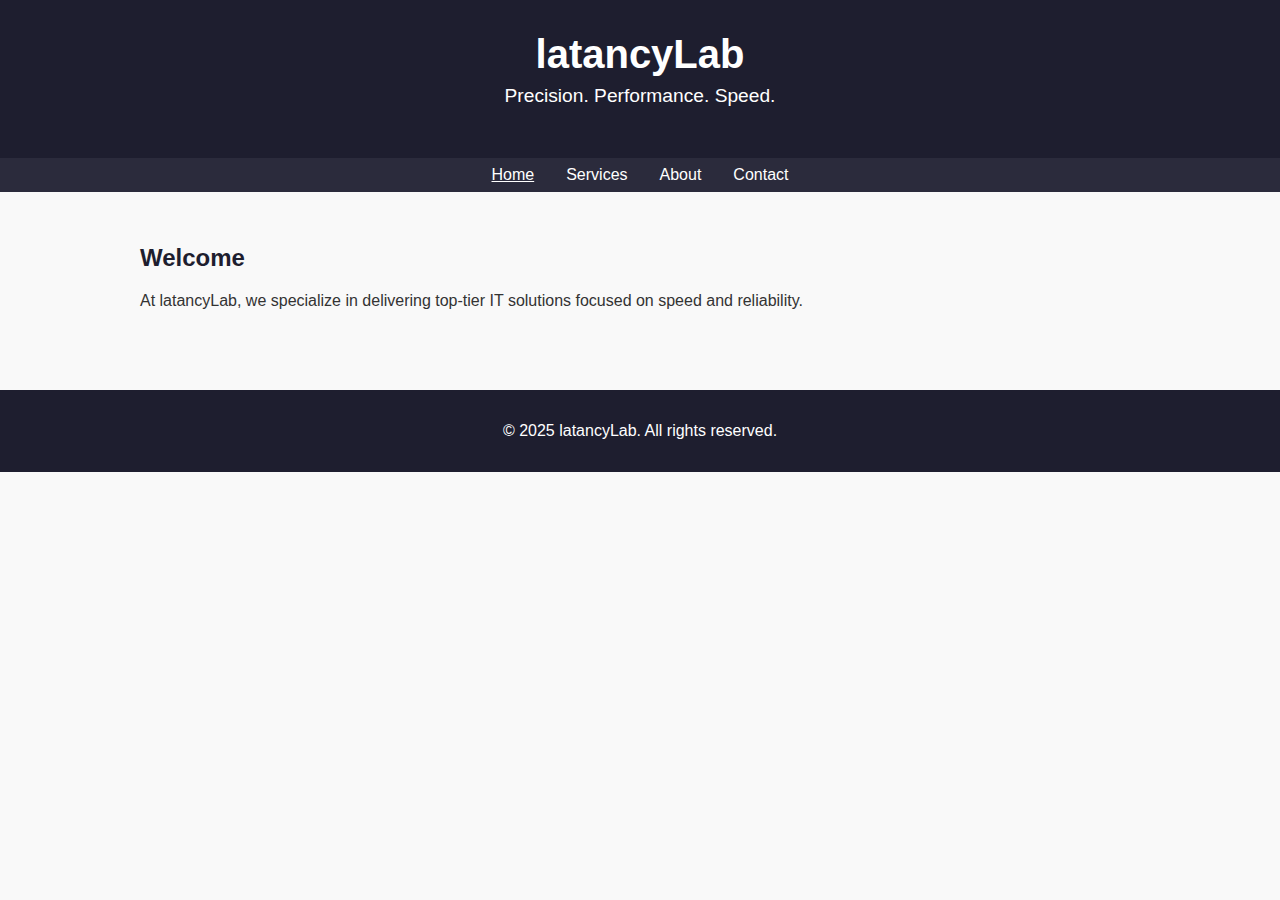
<file: index.html>
<!DOCTYPE html>
<html lang="en">
<head>
    <meta charset="UTF-8">
    <meta name="viewport" content="width=device-width, initial-scale=1.0">
    <meta name="description" content="Home - latancyLab">
    <title>Home - latancyLab</title>
    <link rel="stylesheet" href="style.css">
</head>
<body>

<header>
    <h1>latancyLab</h1>
    <p>Precision. Performance. Speed.</p>
</header>


    <nav>
        <a href="index.html" style="text-decoration:underline;">Home</a>
        <a href="services.html" >Services</a>
        <a href="about.html" >About</a>
        <a href="contact.html" >Contact</a>
    </nav>
    

<section>
    <h2>Welcome</h2><p>At latancyLab, we specialize in delivering top-tier IT solutions focused on speed and reliability.</p>
</section>

<footer>
    <p>&copy; 2025 latancyLab. All rights reserved.</p>
</footer>

</body>
</html>
</file>
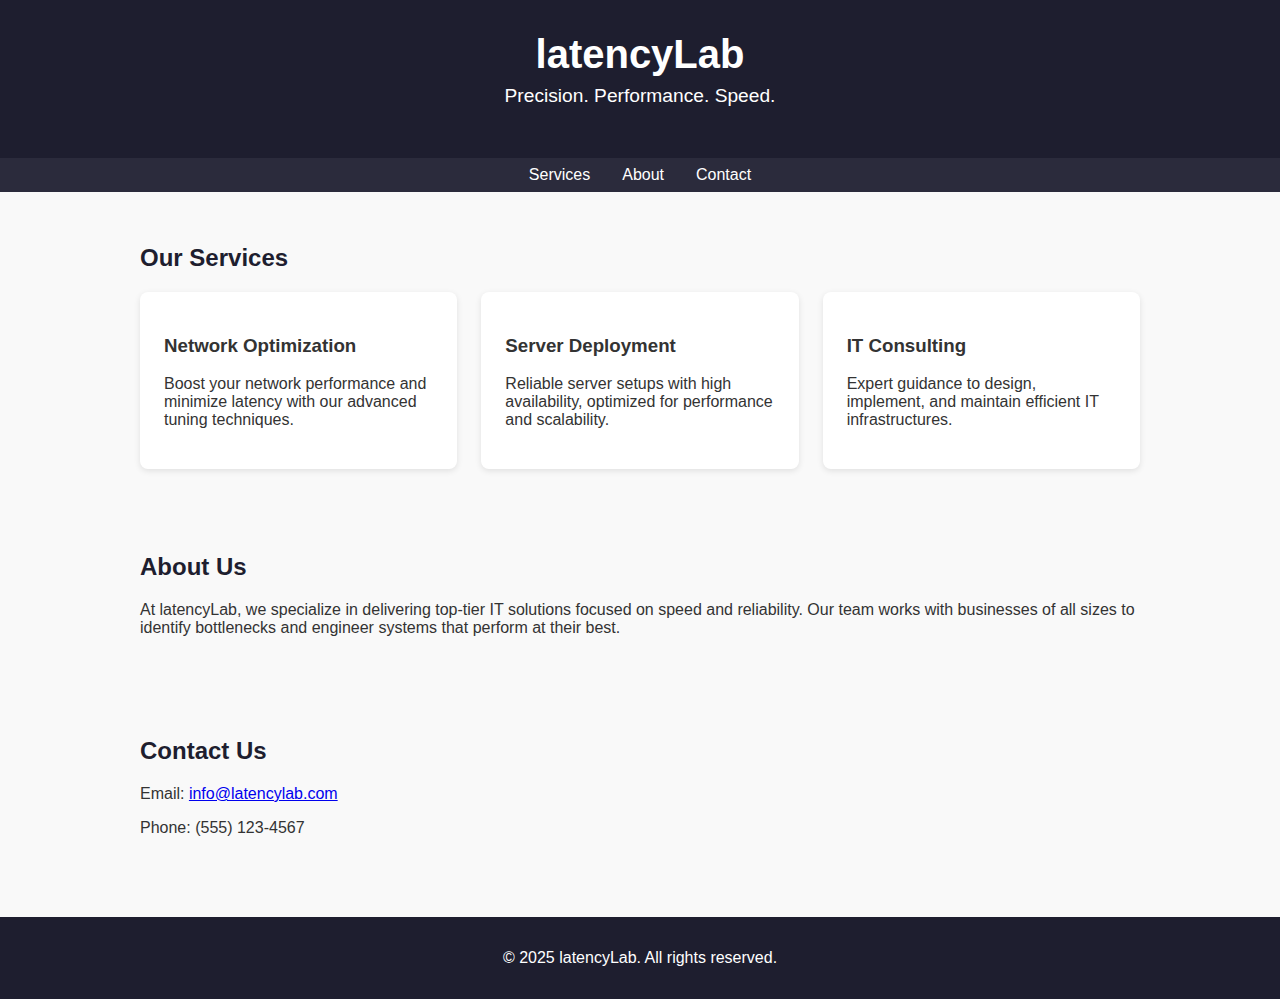
<file: Index.html>
<!DOCTYPE html>
<html lang="en">
<head>
    <meta charset="UTF-8">
    <meta name="viewport" content="width=device-width, initial-scale=1.0">
    <meta name="description" content="latencyLab - Optimizing IT performance, reducing latency, and delivering high-speed network solutions.">
    <title>latencyLab</title>
    <style>
        body {
            font-family: Arial, sans-serif;
            margin: 0;
            background-color: #f9f9f9;
            color: #333;
        }
        header {
            background-color: #1e1e2f;
            color: white;
            text-align: center;
            padding: 2rem;
        }
        header h1 {
            margin: 0;
            font-size: 2.5rem;
        }
        header p {
            font-size: 1.2rem;
            margin-top: 0.5rem;
        }
        nav {
            background-color: #2b2b3c;
            display: flex;
            justify-content: center;
            padding: 0.5rem;
        }
        nav a {
            color: white;
            margin: 0 1rem;
            text-decoration: none;
        }
        nav a:hover {
            text-decoration: underline;
        }
        section {
            max-width: 1000px;
            margin: auto;
            padding: 2rem;
        }
        h2 {
            color: #1e1e2f;
        }
        .services {
            display: grid;
            grid-template-columns: repeat(auto-fit, minmax(250px, 1fr));
            gap: 1.5rem;
        }
        .service-card {
            background: white;
            padding: 1.5rem;
            border-radius: 8px;
            box-shadow: 0 2px 6px rgba(0,0,0,0.1);
        }
        footer {
            background-color: #1e1e2f;
            color: white;
            text-align: center;
            padding: 1rem;
            margin-top: 2rem;
        }
    </style>
</head>
<body>

    <header>
        <h1>latencyLab</h1>
        <p>Precision. Performance. Speed.</p>
    </header>

    <nav>
        <a href="#services">Services</a>
        <a href="#about">About</a>
        <a href="#contact">Contact</a>
    </nav>

    <section id="services">
        <h2>Our Services</h2>
        <div class="services">
            <div class="service-card">
                <h3>Network Optimization</h3>
                <p>Boost your network performance and minimize latency with our advanced tuning techniques.</p>
            </div>
            <div class="service-card">
                <h3>Server Deployment</h3>
                <p>Reliable server setups with high availability, optimized for performance and scalability.</p>
            </div>
            <div class="service-card">
                <h3>IT Consulting</h3>
                <p>Expert guidance to design, implement, and maintain efficient IT infrastructures.</p>
            </div>
        </div>
    </section>

    <section id="about">
        <h2>About Us</h2>
        <p>At latencyLab, we specialize in delivering top-tier IT solutions focused on speed and reliability. Our team works with businesses of all sizes to identify bottlenecks and engineer systems that perform at their best.</p>
    </section>

    <section id="contact">
        <h2>Contact Us</h2>
        <p>Email: <a href="mailto:info@latencylab.com">info@latencylab.com</a></p>
        <p>Phone: (555) 123-4567</p>
    </section>

    <footer>
        <p>&copy; 2025 latencyLab. All rights reserved.</p>
    </footer>

</body>
</html>
</file>
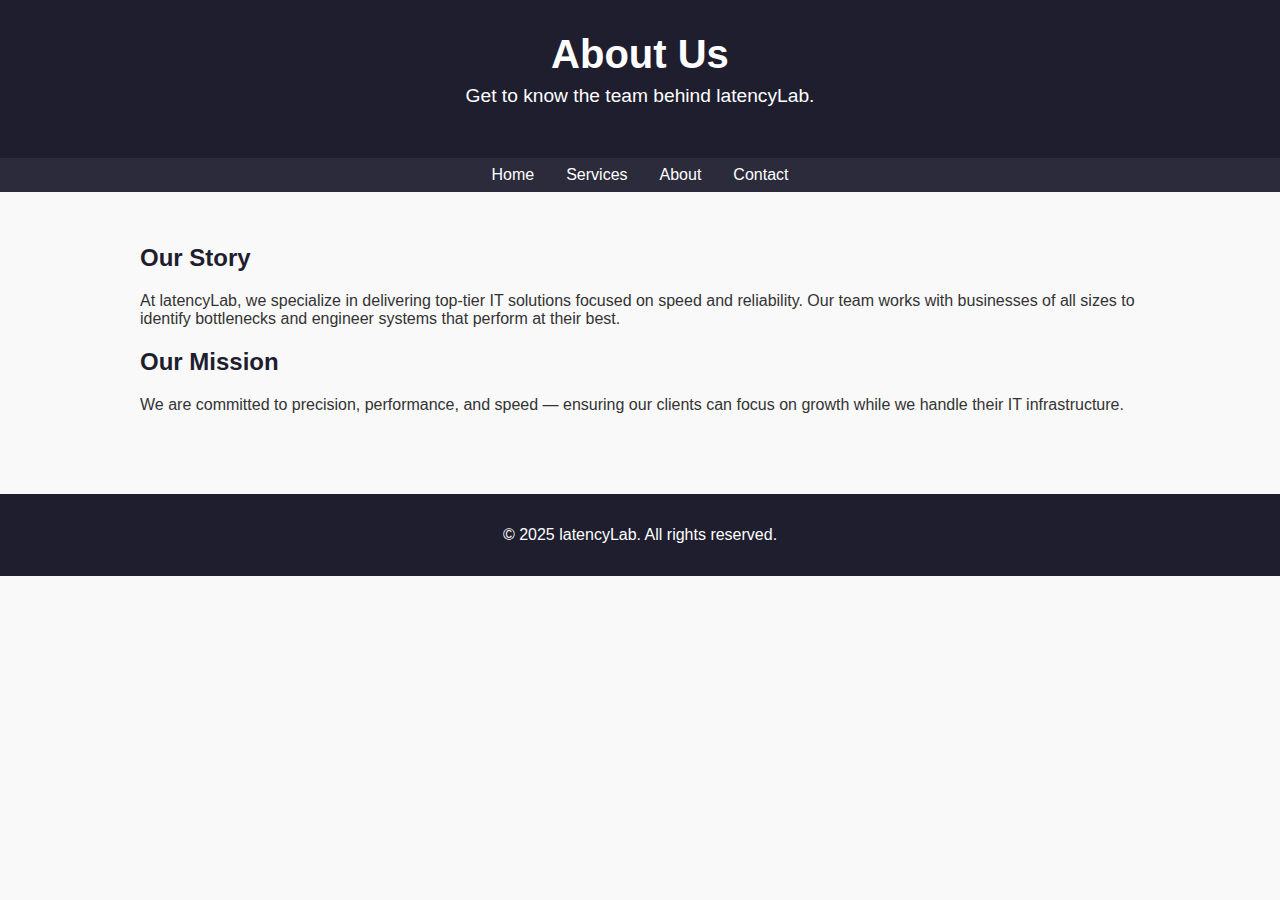
<file: about.html>
<!DOCTYPE html>
<html lang="en">
<head>
  <meta charset="UTF-8">
  <meta name="viewport" content="width=device-width, initial-scale=1.0">
  <title>latencyLab - About</title>
  <link rel="stylesheet" href="style.css">
</head>
<body>
  <header>
    <h1>About Us</h1>
    <p>Get to know the team behind latencyLab.</p>
  </header>
  <nav>
    <a href="index.html">Home</a>
    <a href="services.html">Services</a>
    <a href="about.html">About</a>
    <a href="contact.html">Contact</a>
  </nav>
  <section>
    <h2>Our Story</h2>
    <p>At latencyLab, we specialize in delivering top-tier IT solutions focused on speed and reliability. Our team works with businesses of all sizes to identify bottlenecks and engineer systems that perform at their best.</p>
    <h2>Our Mission</h2>
    <p>We are committed to precision, performance, and speed — ensuring our clients can focus on growth while we handle their IT infrastructure.</p>
  </section>
  <footer>
    <p>&copy; 2025 latencyLab. All rights reserved.</p>
  </footer>
</body>
</html>
</file>
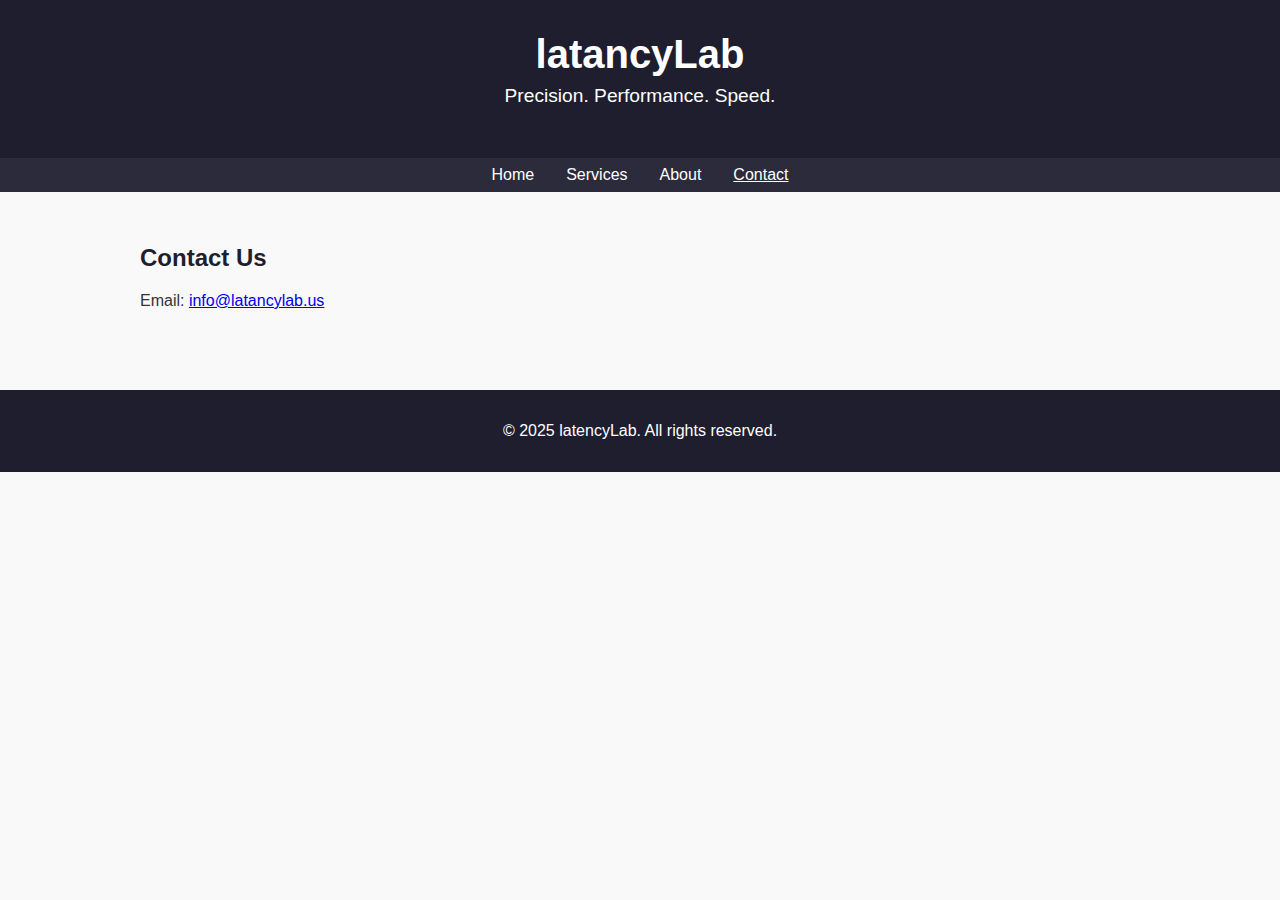
<file: contact.html>
<!DOCTYPE html>
<html lang="en">
<head>
    <meta charset="UTF-8">
    <meta name="viewport" content="width=device-width, initial-scale=1.0">
    <meta name="description" content="Contact - latancyLab">
    <title>Contact - latencyLab</title>
    <link rel="stylesheet" href="style.css">
</head>
<body>

<header>
    <h1>latancyLab</h1>
    <p>Precision. Performance. Speed.</p>
</header>


    <nav>
        <a href="index.html" >Home</a>
        <a href="services.html" >Services</a>
        <a href="about.html" >About</a>
        <a href="contact.html" style="text-decoration:underline;">Contact</a>
    </nav>
    

<section>
    <h2>Contact Us</h2><p>Email: <a href='mailto:info@latancylab.us'>info@latancylab.us</a></p><p></p>
</section>

<footer>
    <p>&copy; 2025 latencyLab. All rights reserved.</p>
</footer>

</body>
</html>
</file>
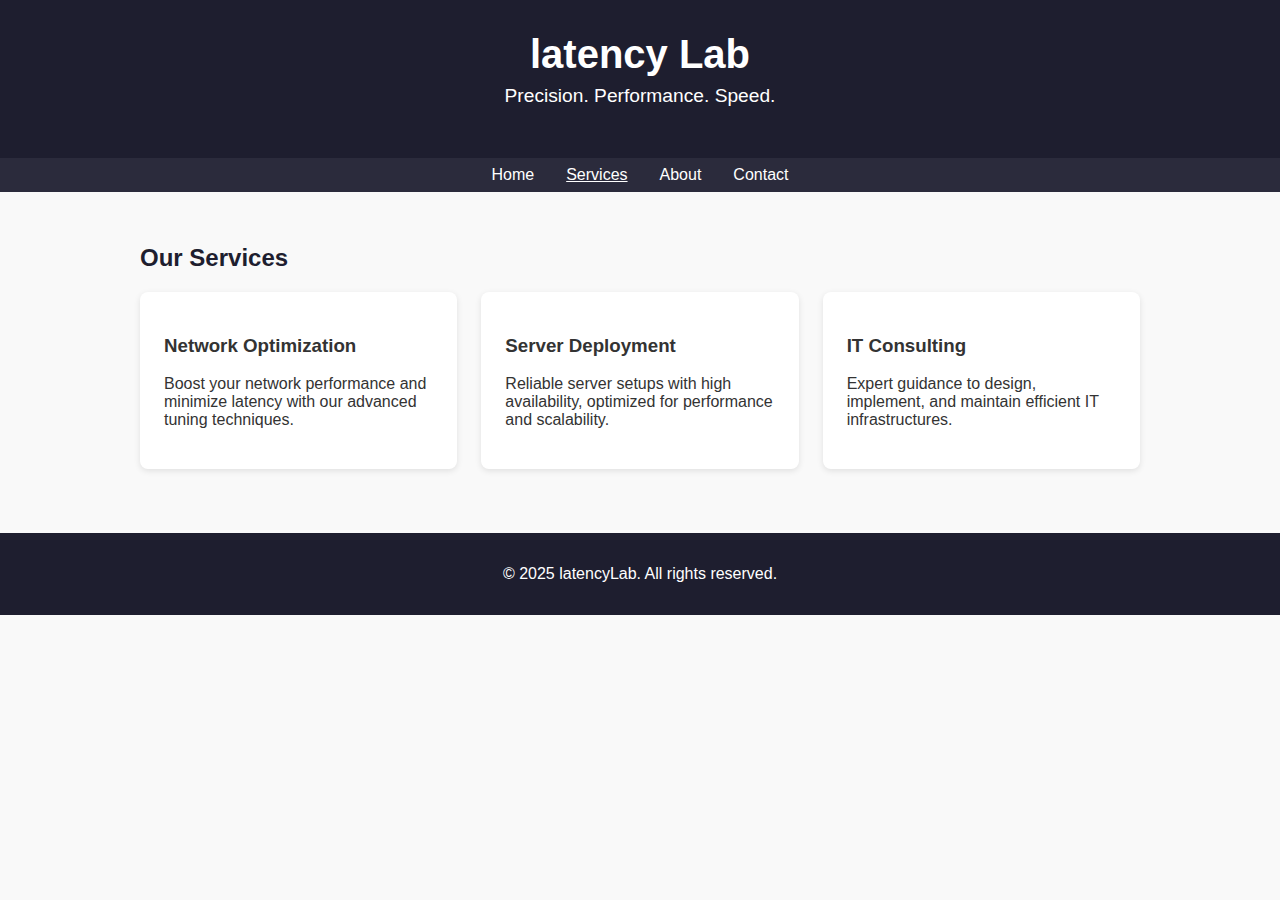
<file: services.html>
<!DOCTYPE html>
<html lang="en">
<head>
    <meta charset="UTF-8">
    <meta name="viewport" content="width=device-width, initial-scale=1.0">
    <meta name="description" content="Services - latency Lab">
    <title>Services - latency Lab</title>
    <link rel="stylesheet" href="style.css">
</head>
<body>

<header>
    <h1>latency Lab</h1>
    <p>Precision. Performance. Speed.</p>
</header>


    <nav>
        <a href="index.html" >Home</a>
        <a href="services.html" style="text-decoration:underline;">Services</a>
        <a href="about.html" >About</a>
        <a href="contact.html" >Contact</a>
    </nav>
    

<section>
    <h2>Our Services</h2>
        <div class="services">
            <div class="service-card">
                <h3>Network Optimization</h3>
                <p>Boost your network performance and minimize latency with our advanced tuning techniques.</p>
            </div>
            <div class="service-card">
                <h3>Server Deployment</h3>
                <p>Reliable server setups with high availability, optimized for performance and scalability.</p>
            </div>
            <div class="service-card">
                <h3>IT Consulting</h3>
                <p>Expert guidance to design, implement, and maintain efficient IT infrastructures.</p>
            </div>
        </div>
</section>

<footer>
    <p>&copy; 2025 latencyLab. All rights reserved.</p>
</footer>

</body>
</html>
</file>
<file: style.css>
body {
    font-family: Arial, sans-serif;
    margin: 0;
    background-color: #f9f9f9;
    color: #333;
}
header {
    background-color: #1e1e2f;
    color: white;
    text-align: center;
    padding: 2rem;
}
header h1 {
    margin: 0;
    font-size: 2.5rem;
}
header p {
    font-size: 1.2rem;
    margin-top: 0.5rem;
}
nav {
    background-color: #2b2b3c;
    display: flex;
    justify-content: center;
    padding: 0.5rem;
}
nav a {
    color: white;
    margin: 0 1rem;
    text-decoration: none;
}
nav a:hover {
    text-decoration: underline;
}
section {
    max-width: 1000px;
    margin: auto;
    padding: 2rem;
}
h2 {
    color: #1e1e2f;
}
.services {
    display: grid;
    grid-template-columns: repeat(auto-fit, minmax(250px, 1fr));
    gap: 1.5rem;
}
.service-card {
    background: white;
    padding: 1.5rem;
    border-radius: 8px;
    box-shadow: 0 2px 6px rgba(0,0,0,0.1);
}
footer {
    background-color: #1e1e2f;
    color: white;
    text-align: center;
    padding: 1rem;
    margin-top: 2rem;
}
</file>
